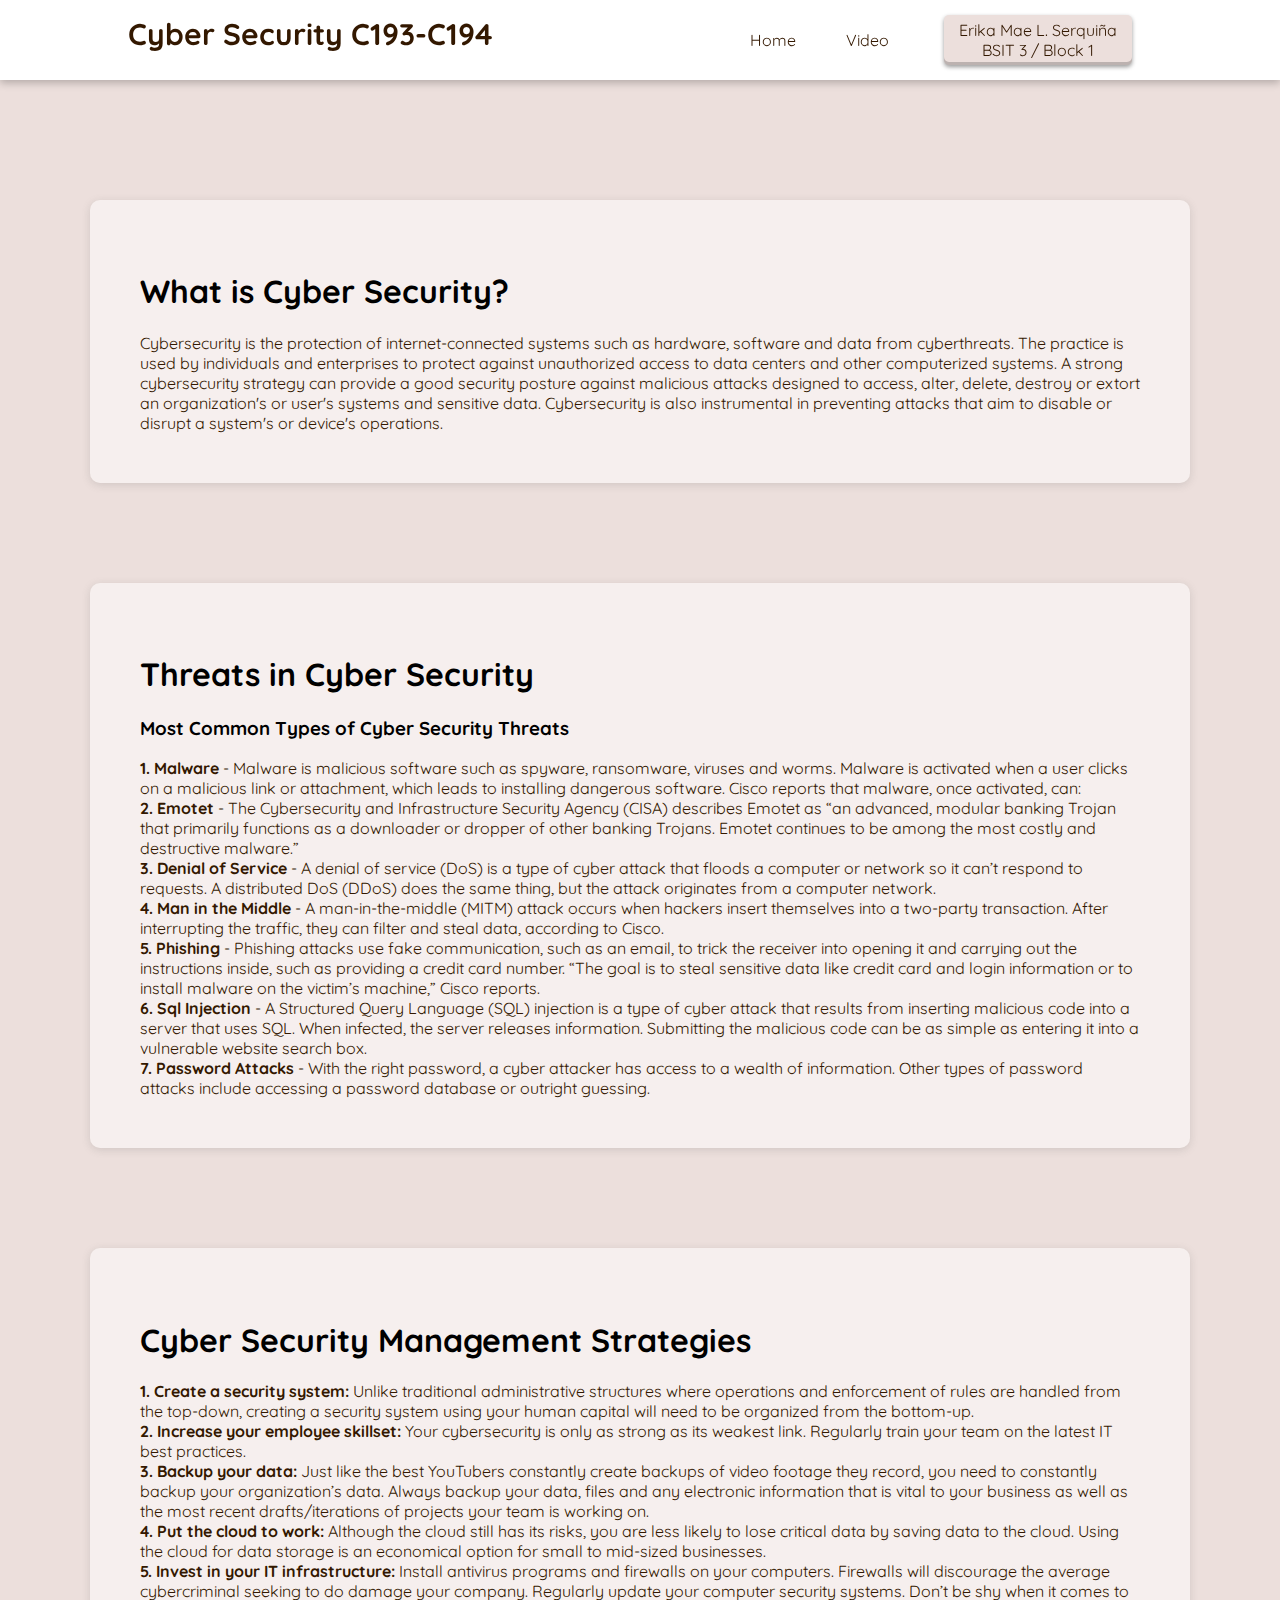
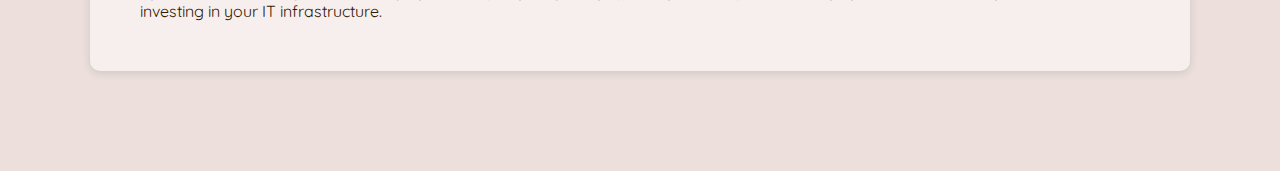
<file: index.html>
<!DOCTYPE html>
<html>
  <head>
    <title>Cyber Security</title>
    <link rel="stylesheet" href="styles/navigation.css">
    <link rel="stylesheet" href="styles/general.css">
    <link rel="stylesheet" href="styles/content.css">

    <link rel="preconnect" href="https://fonts.googleapis.com">
    <link rel="preconnect" href="https://fonts.gstatic.com" crossorigin>
    <link href="https://fonts.googleapis.com/css2?family=Quicksand:wght@400;500;600;700&display=swap" rel="stylesheet">

  </head>
  <body>

    <div class="navigation-container">
      <div class="navigation">
        <left-content>
          <p class="logo">Cyber Security C193-C194</p>
        </left-content>
        <div class="right-content">
          <div class="first">
            <a href="index.html"><p>Home</p></a>
          </div>
          <div class="second">
            <a href="more.html"><p>Video</p></a>
          </div>
          <div class="third">
            <p>Erika Mae L. Serquiña</p>
            <p>BSIT 3 / Block 1</p>
          </div>
         
        </div>
      </div>
    </div>

      <div class="first-content">
        <h1>What is Cyber Security?</h1>
        <p>
          Cybersecurity is the protection of internet-connected systems such 
          as hardware, software and data from cyberthreats. The practice is used 
          by individuals and enterprises to protect against unauthorized access to data
          centers and other computerized systems.
          A strong cybersecurity strategy can provide a good security posture against malicious 
          attacks designed to access, alter, delete, destroy or extort an organization's or user's 
          systems and sensitive data. Cybersecurity is also instrumental in preventing attacks 
          that aim to disable or disrupt a system's or device's operations.
        </p>
        </div>
      </div>
      <div class="second-content">
        <h1>Threats in Cyber Security</h1>
          <h3>Most Common Types of Cyber Security Threats</h3>
          <p>
            <strong>1. Malware </strong> - Malware is malicious software such as spyware, ransomware, viruses and worms. 
            Malware is activated when a user clicks on a malicious link or attachment, which 
            leads to installing dangerous software. Cisco reports that malware, once activated, can:
          </p>
          <p>
            <strong>2. Emotet</strong> - The Cybersecurity and Infrastructure Security Agency (CISA) describes Emotet 
            as “an advanced, modular banking Trojan that primarily functions as a downloader or dropper of other 
            banking Trojans. Emotet continues to be among the most costly and destructive malware.”
          </p>
          <p>
            <strong>3. Denial of Service</strong> - A denial of service (DoS) is a type of cyber attack that floods a computer 
            or network so it can’t respond to requests. A distributed DoS (DDoS) does the same thing, but the attack originates 
            from a computer network.
          </p>
          <p>
            <strong>4. Man in the Middle</strong> - A man-in-the-middle (MITM) attack occurs when hackers insert themselves 
            into a two-party transaction. After interrupting the traffic, they can filter and steal data, according to Cisco.
          </p>
          <p>
            <strong>5. Phishing</strong> - Phishing attacks use fake communication, such as an email, to trick the receiver into opening 
            it and carrying out the instructions inside, such as providing a credit card number. “The goal is to steal sensitive data like 
            credit card and login information or to install malware on the victim’s machine,” Cisco reports.
          </p>
          <p>
            <strong>6. Sql Injection</strong> - A Structured Query Language (SQL) injection is a type of cyber attack that results from 
            inserting malicious code into a server that uses SQL. When infected, the server releases information. Submitting the malicious 
            code can be as simple as entering it into a vulnerable website search box.
          </p>
          <p>
            <strong>7. Password Attacks</strong> - With the right password, a cyber attacker has access to a wealth of information.
            Other types of password attacks include accessing a password database or outright guessing.
          </p>
        </div>
      </div>
      <div class="third-content">
        <h1>Cyber Security Management Strategies</h1>
        <p>
          <strong>1. Create a security system:</strong> Unlike traditional administrative structures where operations and enforcement of 
          rules are handled from the top-down, creating a security system using your human capital will need to be organized from the bottom-up.
        </p>
        <p>
          <strong>2. Increase your employee skillset:</strong> Your cybersecurity is only as strong as its weakest link. 
          Regularly train your team on the latest IT best practices. 
        </p>
        <p>
          <strong>3. Backup your data:</strong> Just like the best YouTubers constantly create backups of video footage they record, you need 
          to constantly backup your organization’s data. Always backup your data, files and any electronic information that is vital to your 
          business as well as the most recent drafts/iterations of projects your team is working on.
        </p>
        <p>
          <strong>4. Put the cloud to work:</strong> Although the cloud still has its risks, you are less likely to lose critical data by saving 
          data to the cloud. Using the cloud for data storage is an economical option for small to mid-sized businesses.
        </p>
        <p>
          <strong>5. Invest in your IT infrastructure:</strong> Install antivirus programs and firewalls on your computers. Firewalls will discourage 
          the average cybercriminal seeking to do damage your company. Regularly update your computer security systems. Don’t be shy when 
          it comes to investing in your IT infrastructure.
        </p>
      </div>

  </body>
</html>
</file>
<file: styles/navigation.css>
.navigation-container {
  height: 80px;
  display: flex;
  justify-content: center;
  position: fixed;
  right: 0;
  left: 0;
  top: 0;
  align-items: center;
  background-color: white;
  box-shadow: rgba(0, 0, 0, 0.24) 0px 3px 8px;
}

.navigation {
  display: flex;
  justify-content: space-between;
  width: 80%;
}

.logo {
  font-weight: 700;
  font-size: 30px;
}

.right-content {
  display: flex;
  justify-content: center;
  align-items: center;
  justify-content: space-around;
}



.first,
.second {
  padding:  12px 15px;
  cursor: pointer;
  margin-right: 20px;
  transition: border-bottom .15s, border-top .15s;
}

.first:hover,
.second:hover {
  border-bottom: 2px solid #ecdfdc;
  border-top: 2px solid #ecdfdc;
}

.third {
  margin-left: 20px;
  margin-right: 20px;
  text-align: center;
  background-color: #ecdfdc;
  transition: background-color .15s;
  cursor: pointer;
  padding:  5px 15px;
  border-radius: 5px;
  box-shadow: rgba(0, 0, 0, 0.4) 0px 2px 4px, rgba(0, 0, 0, 0.3) 0px 0px 3px -3px, rgba(0, 0, 0, 0.2) 0px -3px 0px inset;
}

.third:hover {
  background-color: #f1eae8;
  box-shadow: rgba(0, 0, 0, 0.4) 0px 2px 4px, rgba(0, 0, 0, 0.3) 0px 7px 13px -3px, rgba(0, 0, 0, 0.2) 0px -3px 0px inset;
}
</file>
<file: styles/general.css>
body {
  margin: 0;
  font-family: Quicksand, Arial;
  background-color: #ecdfdc;
  display: flex;
  flex-direction: column;
  justify-content: center;
  align-items: center;
}

p {
  margin: 0;
  color: #331800;
}

a {
  text-decoration: none;
}
</file>
<file: styles/content.css>
.first-content,
.second-content,
.third-content {
  width: 1000px;
  background-color: rgba(255, 255, 255, .5);
  padding: 50px;
  border-radius: 10px;
  box-shadow: rgba(99, 99, 99, 0.2) 0px 2px 8px 0px;
  transition: box-shadow .3s, outline .3s;
}

.first-content:hover,
.second-content:hover,
.third-content:hover {
  box-shadow: rgba(0, 0, 0, 0.35) 0px 5px 15px;
  outline: 3px solid rgba(255, 255, 255, .5);
}

.first-content {
  margin-top: 200px;
}

.second-content {
  margin-top: 100px;
}

.third-content {
  margin-top: 100px;
  margin-bottom: 100px;
}


.video-content {
  position: absolute;
  background-color: white;
  padding: 40px;
  border-radius: 10px;
  left: 50%;
  top: 55%;
  transform: translate(-50%, -50%);
  box-shadow: rgba(99, 99, 99, 0.2) 0px 2px 8px 0px;
  transition: box-shadow .3s, outline .3s;
}

.video-content:hover {
  box-shadow: rgba(0, 0, 0, 0.35) 0px 5px 15px;
  outline: 3px solid rgba(255, 255, 255, .5);
}

.video-content p {
  margin-bottom: 10px;
}

video {
  width: 900px;
}
</file>
